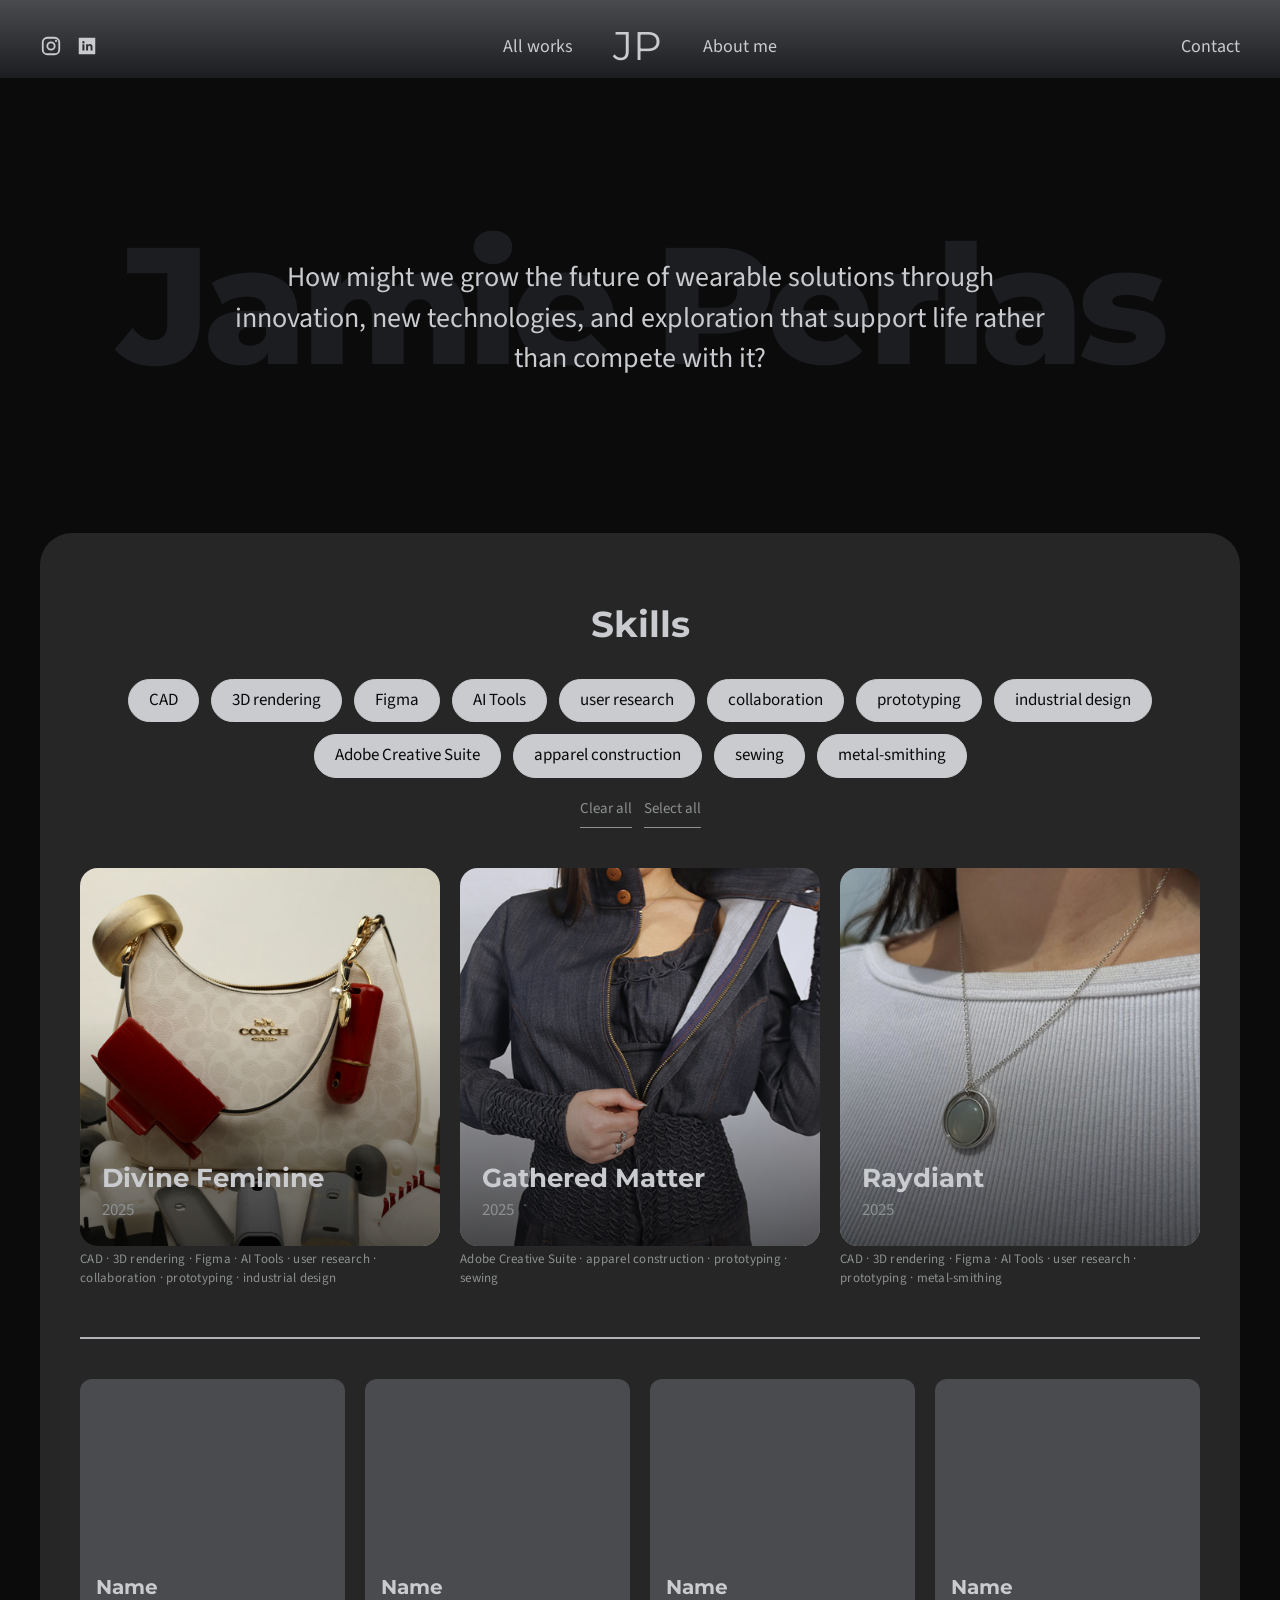
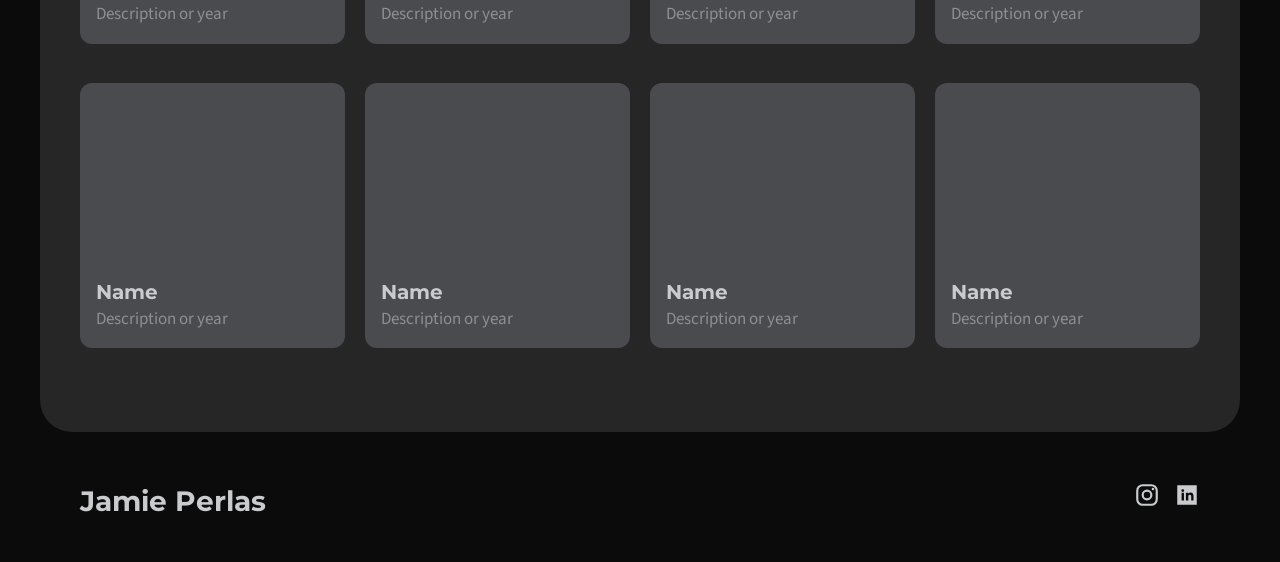
<file: index.html>
<!doctype html>
<html lang="en">
<head>
  <meta charset="utf-8">
  <meta name="viewport" content="width=device-width, initial-scale=1">
  <title>Jamie Perlas</title>
  <link rel="preconnect" href="https://fonts.googleapis.com">
  <link rel="preconnect" href="https://fonts.gstatic.com" crossorigin>
  <link href="https://fonts.googleapis.com/css2?family=Montserrat:wght@400;700;800&family=Source+Sans+3:wght@400;600&display=swap" rel="stylesheet">
  <link rel="stylesheet" href="styles.css">
</head>
<body data-page="home">
  <header class="site-header">
    <div class="header-inner">
      <div class="header-left">
        <a class="social-link" href="https://www.instagram.com/jperlas.design/" aria-label="Instagram"><svg viewBox="0 0 24 24"><rect x="3" y="3" width="18" height="18" rx="5" fill="none" stroke="currentColor" stroke-width="2"/><circle cx="12" cy="12" r="4" fill="none" stroke="currentColor" stroke-width="2"/><circle cx="17.5" cy="6.5" r="1.2"/></svg></a>
        <a class="social-link" href="https://www.linkedin.com/in/jamie-perlas/" aria-label="LinkedIn"><svg viewBox="0 0 24 24"><path d="M3 3h18v18H3zM7 10v7h2.2v-7zm1.1-3.4a1.3 1.3 0 1 0 0 2.6 1.3 1.3 0 0 0 0-2.6zM11 10v7h2.2v-3.6c0-1 .4-1.7 1.4-1.7s1.3.7 1.3 1.7V17H18v-4.1c0-2.2-1.2-3.2-2.8-3.2-1.3 0-1.9.7-2.2 1.2V10z"/></svg></a>
      </div>
      <nav class="header-center" aria-label="Main">
        <a class="nav-link" href="works.html">All works</a>
        <a class="logo" href="index.html">JP</a>
        <a class="nav-link" href="about.html">About me</a>
      </nav>
      <div class="header-right">
        <a class="nav-link" href="contact.html">Contact</a>
      </div>
      <button class="menu-button" type="button" aria-expanded="false" aria-controls="mobile-menu">Menu</button>
    </div>
    <nav class="mobile-menu" id="mobile-menu" aria-label="Mobile">
      <a class="nav-link" href="works.html">All works</a>
      <a class="nav-link" href="about.html">About me</a>
      <a class="nav-link" href="contact.html">Contact</a>
    </nav>
  </header>

  <main>
    <section class="hero" aria-labelledby="hero-statement">
      <div class="hero-name" aria-hidden="true">Jamie Perlas</div>
      <p class="hero-statement" id="hero-statement">How might we grow the future of wearable solutions through innovation, new technologies, and exploration that support life rather than compete with it?</p>
    </section>

    <section class="skills-section" aria-labelledby="skills-title">
      <h2 class="section-title" id="skills-title">Skills</h2>
      <div class="skill-filters" id="skill-filters" role="group" aria-label="Filter projects by skill"></div>
      <div class="filter-controls">
        <button class="control-button" id="clear-skills" type="button">Clear all</button>
        <button class="control-button" id="select-skills" type="button">Select all</button>
      </div>
      <div class="grid grid-featured" id="featured-grid"></div>
      <hr class="divider">
      <div class="grid grid-others" id="other-grid"></div>
    </section>
  </main>

  <footer class="site-footer">
    <div class="footer-name">Jamie Perlas</div>
    <div>
      <div class="footer-social">
        <a class="social-link" href="https://www.instagram.com/jperlas.design/" aria-label="Instagram"><svg viewBox="0 0 24 24"><rect x="3" y="3" width="18" height="18" rx="5" fill="none" stroke="currentColor" stroke-width="2"/><circle cx="12" cy="12" r="4" fill="none" stroke="currentColor" stroke-width="2"/><circle cx="17.5" cy="6.5" r="1.2"/></svg></a>
        <a class="social-link" href="https://www.linkedin.com/in/jamie-perlas/" aria-label="LinkedIn"><svg viewBox="0 0 24 24"><path d="M3 3h18v18H3zM7 10v7h2.2v-7zm1.1-3.4a1.3 1.3 0 1 0 0 2.6 1.3 1.3 0 0 0 0-2.6zM11 10v7h2.2v-3.6c0-1 .4-1.7 1.4-1.7s1.3.7 1.3 1.7V17H18v-4.1c0-2.2-1.2-3.2-2.8-3.2-1.3 0-1.9.7-2.2 1.2V10z"/></svg></a>
      </div>
    </div>
  </footer>

  <script src="data/projects.js"></script>
  <script src="script.js"></script>
</body>
</html>
</file>
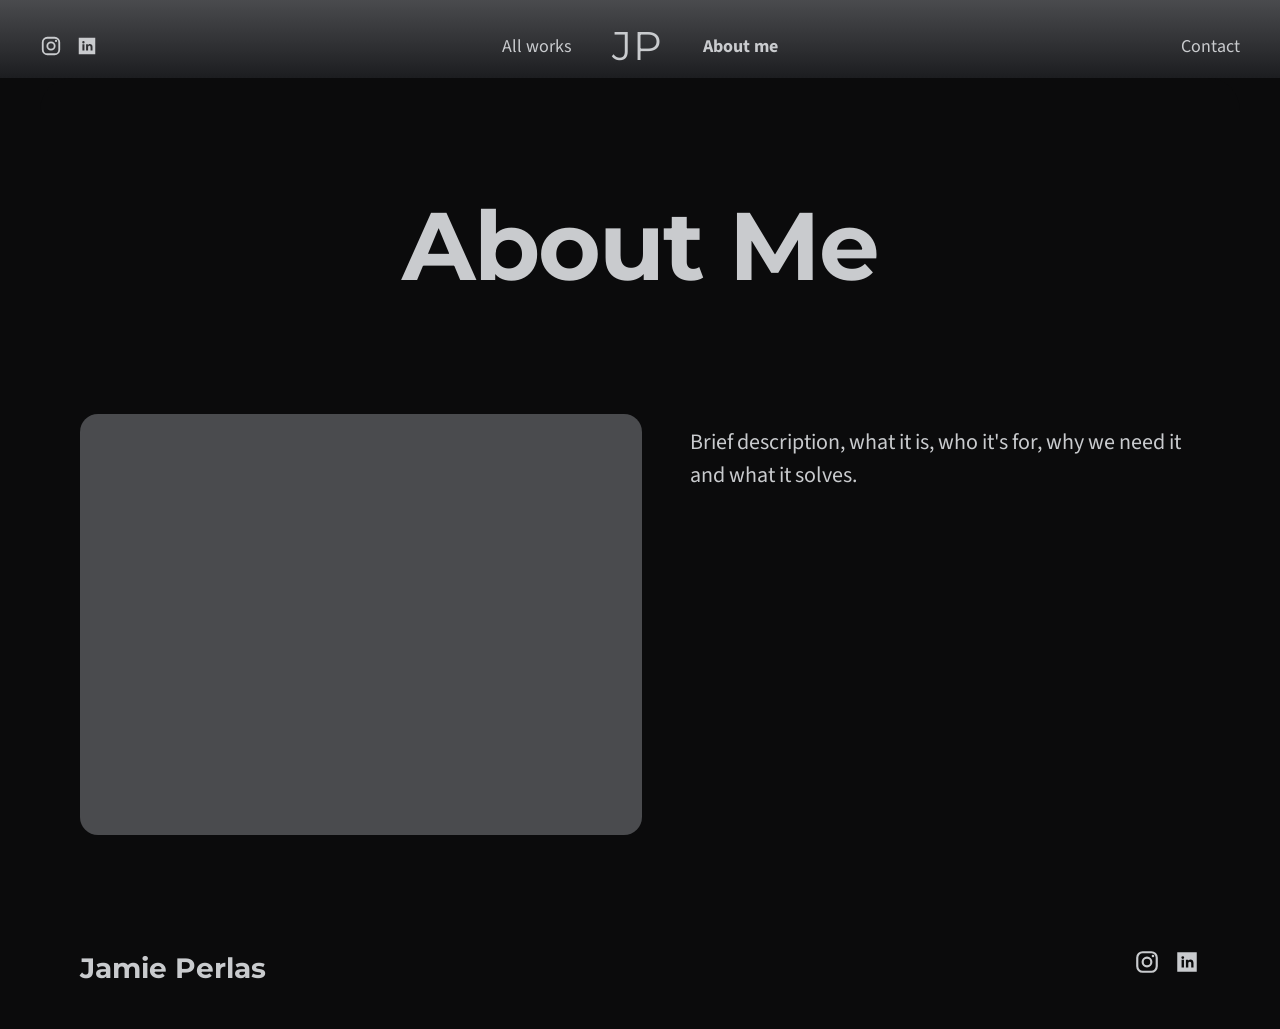
<file: about.html>
<!doctype html>
<html lang="en">
<head>
  <meta charset="utf-8">
  <meta name="viewport" content="width=device-width, initial-scale=1">
  <title>About me | Jamie Perlas</title>
  <link rel="preconnect" href="https://fonts.googleapis.com">
  <link rel="preconnect" href="https://fonts.gstatic.com" crossorigin>
  <link href="https://fonts.googleapis.com/css2?family=Montserrat:wght@400;700;800&family=Source+Sans+3:wght@400;600&display=swap" rel="stylesheet">
  <link rel="stylesheet" href="styles.css">
</head>
<body data-page="about">
  <header class="site-header">
    <div class="header-inner">
      <div class="header-left">
        <a class="social-link" href="https://www.instagram.com/jperlas.design/" aria-label="Instagram"><svg viewBox="0 0 24 24"><rect x="3" y="3" width="18" height="18" rx="5" fill="none" stroke="currentColor" stroke-width="2"/><circle cx="12" cy="12" r="4" fill="none" stroke="currentColor" stroke-width="2"/><circle cx="17.5" cy="6.5" r="1.2"/></svg></a>
        <a class="social-link" href="https://www.linkedin.com/in/jamie-perlas/" aria-label="LinkedIn"><svg viewBox="0 0 24 24"><path d="M3 3h18v18H3zM7 10v7h2.2v-7zm1.1-3.4a1.3 1.3 0 1 0 0 2.6 1.3 1.3 0 0 0 0-2.6zM11 10v7h2.2v-3.6c0-1 .4-1.7 1.4-1.7s1.3.7 1.3 1.7V17H18v-4.1c0-2.2-1.2-3.2-2.8-3.2-1.3 0-1.9.7-2.2 1.2V10z"/></svg></a>
      </div>
      <nav class="header-center" aria-label="Main">
        <a class="nav-link" href="works.html">All works</a>
        <a class="logo" href="index.html">JP</a>
        <a class="nav-link" href="about.html" aria-current="page">About me</a>
      </nav>
      <div class="header-right">
        <a class="nav-link" href="contact.html">Contact</a>
      </div>
      <button class="menu-button" type="button" aria-expanded="false" aria-controls="mobile-menu">Menu</button>
    </div>
    <nav class="mobile-menu" id="mobile-menu" aria-label="Mobile">
      <a class="nav-link" href="works.html">All works</a>
      <a class="nav-link" href="about.html">About me</a>
      <a class="nav-link" href="contact.html">Contact</a>
    </nav>
  </header>

  <main class="panel">
    <h1 class="page-title">About Me</h1>
    <div class="about-layout">
      <div class="about-photo" role="img" aria-label="Photo of Jamie (placeholder)"></div>
      <div class="about-text">
        <p>Brief description, what it is, who it's for, why we need it and what it solves.</p>
      </div>
    </div>
  </main>

  <footer class="site-footer">
    <div class="footer-name">Jamie Perlas</div>
    <div>
      <div class="footer-social">
        <a class="social-link" href="https://www.instagram.com/jperlas.design/" aria-label="Instagram"><svg viewBox="0 0 24 24"><rect x="3" y="3" width="18" height="18" rx="5" fill="none" stroke="currentColor" stroke-width="2"/><circle cx="12" cy="12" r="4" fill="none" stroke="currentColor" stroke-width="2"/><circle cx="17.5" cy="6.5" r="1.2"/></svg></a>
        <a class="social-link" href="https://www.linkedin.com/in/jamie-perlas/" aria-label="LinkedIn"><svg viewBox="0 0 24 24"><path d="M3 3h18v18H3zM7 10v7h2.2v-7zm1.1-3.4a1.3 1.3 0 1 0 0 2.6 1.3 1.3 0 0 0 0-2.6zM11 10v7h2.2v-3.6c0-1 .4-1.7 1.4-1.7s1.3.7 1.3 1.7V17H18v-4.1c0-2.2-1.2-3.2-2.8-3.2-1.3 0-1.9.7-2.2 1.2V10z"/></svg></a>
      </div>
    </div>
  </footer>

  <script src="data/projects.js"></script>
  <script src="script.js"></script>
</body>
</html>
</file>
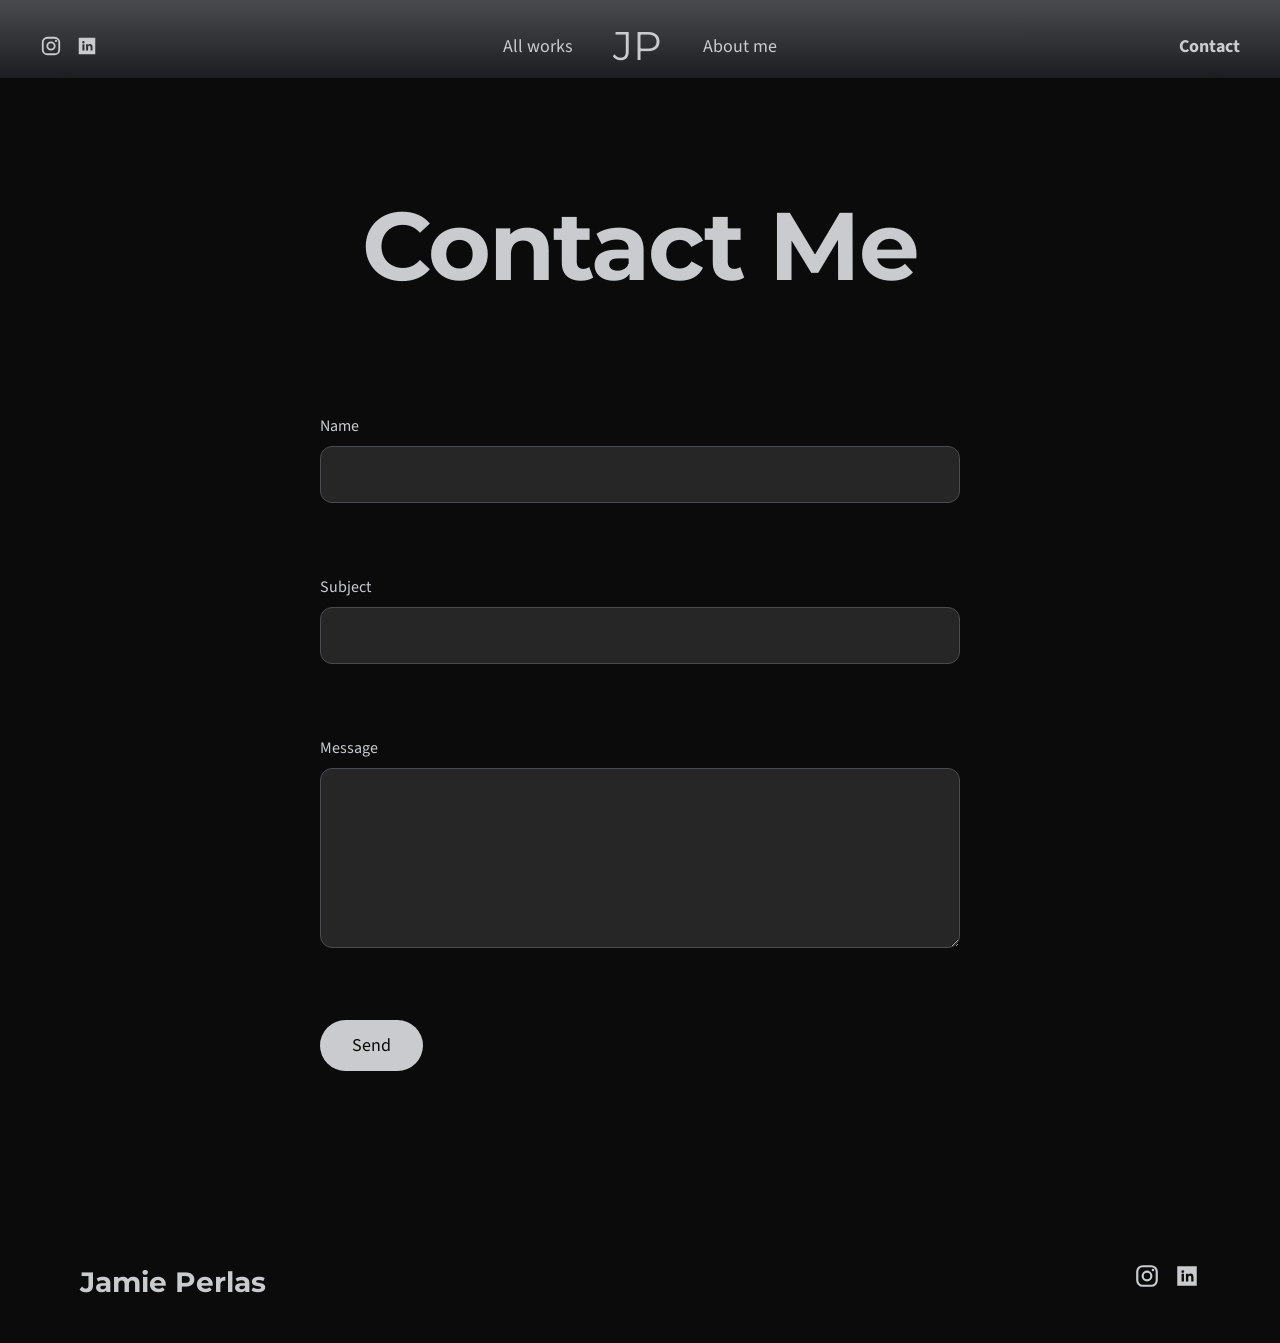
<file: contact.html>
<!doctype html>
<html lang="en">
<head>
  <meta charset="utf-8">
  <meta name="viewport" content="width=device-width, initial-scale=1">
  <title>Contact | Jamie Perlas</title>
  <link rel="preconnect" href="https://fonts.googleapis.com">
  <link rel="preconnect" href="https://fonts.gstatic.com" crossorigin>
  <link href="https://fonts.googleapis.com/css2?family=Montserrat:wght@400;700;800&family=Source+Sans+3:wght@400;600&display=swap" rel="stylesheet">
  <link rel="stylesheet" href="styles.css">
</head>
<body data-page="contact">
  <header class="site-header">
    <div class="header-inner">
      <div class="header-left">
        <a class="social-link" href="https://www.instagram.com/jperlas.design/" aria-label="Instagram"><svg viewBox="0 0 24 24"><rect x="3" y="3" width="18" height="18" rx="5" fill="none" stroke="currentColor" stroke-width="2"/><circle cx="12" cy="12" r="4" fill="none" stroke="currentColor" stroke-width="2"/><circle cx="17.5" cy="6.5" r="1.2"/></svg></a>
        <a class="social-link" href="https://www.linkedin.com/in/jamie-perlas/" aria-label="LinkedIn"><svg viewBox="0 0 24 24"><path d="M3 3h18v18H3zM7 10v7h2.2v-7zm1.1-3.4a1.3 1.3 0 1 0 0 2.6 1.3 1.3 0 0 0 0-2.6zM11 10v7h2.2v-3.6c0-1 .4-1.7 1.4-1.7s1.3.7 1.3 1.7V17H18v-4.1c0-2.2-1.2-3.2-2.8-3.2-1.3 0-1.9.7-2.2 1.2V10z"/></svg></a>
      </div>
      <nav class="header-center" aria-label="Main">
        <a class="nav-link" href="works.html">All works</a>
        <a class="logo" href="index.html">JP</a>
        <a class="nav-link" href="about.html">About me</a>
      </nav>
      <div class="header-right">
        <a class="nav-link" href="contact.html" aria-current="page">Contact</a>
      </div>
      <button class="menu-button" type="button" aria-expanded="false" aria-controls="mobile-menu">Menu</button>
    </div>
    <nav class="mobile-menu" id="mobile-menu" aria-label="Mobile">
      <a class="nav-link" href="works.html">All works</a>
      <a class="nav-link" href="about.html">About me</a>
      <a class="nav-link" href="contact.html">Contact</a>
    </nav>
  </header>

  <main class="panel">
    <h1 class="page-title">Contact Me</h1>
    <form class="contact-form" id="contact-form" novalidate>
      <div class="field">
        <label for="name">Name</label>
        <input id="name" name="name" type="text" autocomplete="name" required>
        <p class="error" data-error-for="name"></p>
      </div>
      <div class="field">
        <label for="subject">Subject</label>
        <input id="subject" name="subject" type="text" required>
        <p class="error" data-error-for="subject"></p>
      </div>
      <div class="field">
        <label for="message">Message</label>
        <textarea id="message" name="message" required></textarea>
        <p class="error" data-error-for="message"></p>
      </div>
      <button class="submit-button" type="submit">Send</button>
      <p class="form-status" id="form-status" role="status" aria-live="polite"></p>
    </form>
  </main>

  <footer class="site-footer">
    <div class="footer-name">Jamie Perlas</div>
    <div>
      <div class="footer-social">
        <a class="social-link" href="https://www.instagram.com/jperlas.design/" aria-label="Instagram"><svg viewBox="0 0 24 24"><rect x="3" y="3" width="18" height="18" rx="5" fill="none" stroke="currentColor" stroke-width="2"/><circle cx="12" cy="12" r="4" fill="none" stroke="currentColor" stroke-width="2"/><circle cx="17.5" cy="6.5" r="1.2"/></svg></a>
        <a class="social-link" href="https://www.linkedin.com/in/jamie-perlas/" aria-label="LinkedIn"><svg viewBox="0 0 24 24"><path d="M3 3h18v18H3zM7 10v7h2.2v-7zm1.1-3.4a1.3 1.3 0 1 0 0 2.6 1.3 1.3 0 0 0 0-2.6zM11 10v7h2.2v-3.6c0-1 .4-1.7 1.4-1.7s1.3.7 1.3 1.7V17H18v-4.1c0-2.2-1.2-3.2-2.8-3.2-1.3 0-1.9.7-2.2 1.2V10z"/></svg></a>
      </div>
    </div>
  </footer>

  <script src="data/projects.js"></script>
  <script src="script.js"></script>
</body>
</html>
</file>
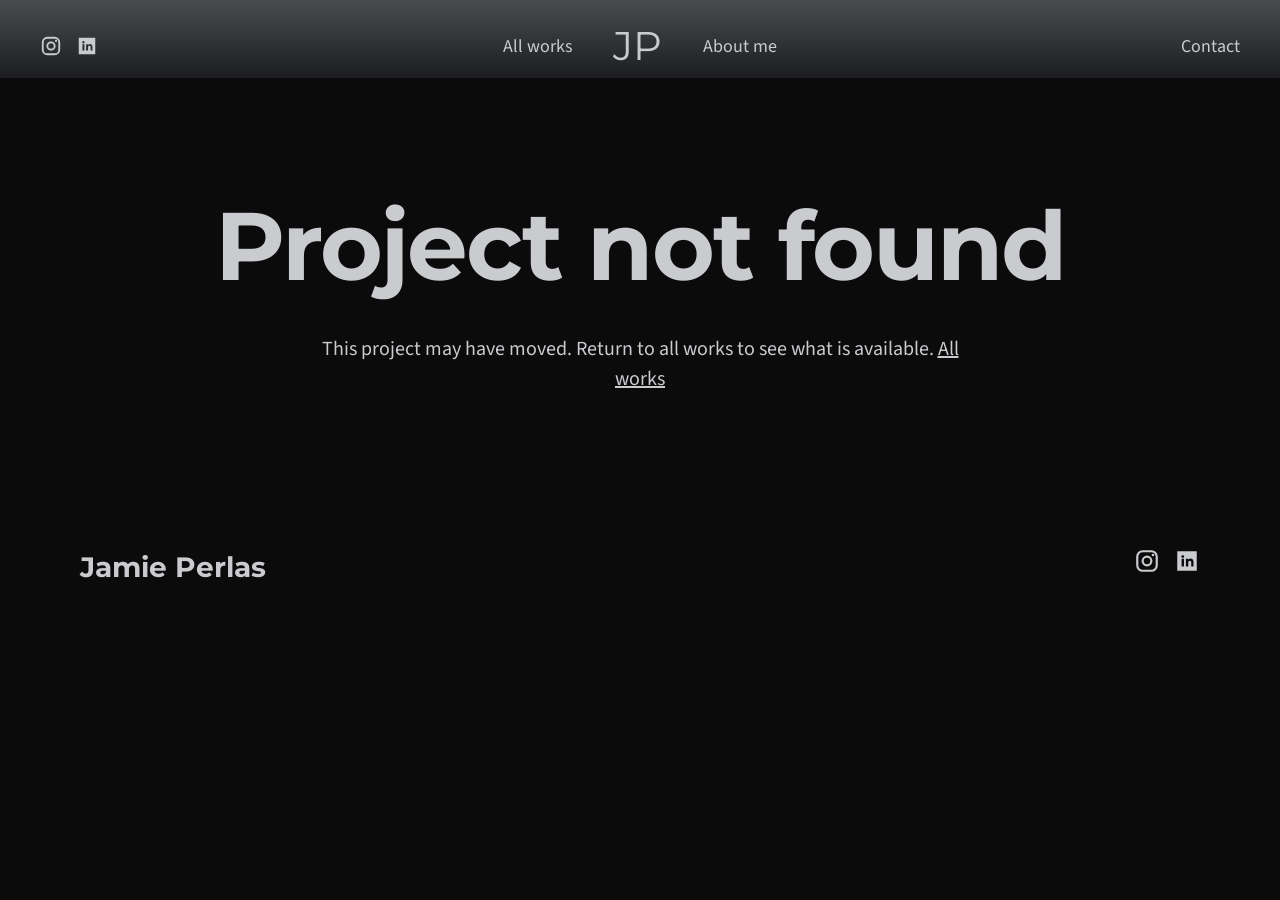
<file: project.html>
<!doctype html>
<html lang="en">
<head>
  <meta charset="utf-8">
  <meta name="viewport" content="width=device-width, initial-scale=1">
  <title>Project | Jamie Perlas</title>
  <link rel="preconnect" href="https://fonts.googleapis.com">
  <link rel="preconnect" href="https://fonts.gstatic.com" crossorigin>
  <link href="https://fonts.googleapis.com/css2?family=Montserrat:wght@400;700;800&family=Source+Sans+3:wght@400;600&display=swap" rel="stylesheet">
  <link rel="stylesheet" href="styles.css">
</head>
<body data-page="project">
  <header class="site-header">
    <div class="header-inner">
      <div class="header-left">
        <a class="social-link" href="https://www.instagram.com/jperlas.design/" aria-label="Instagram"><svg viewBox="0 0 24 24"><rect x="3" y="3" width="18" height="18" rx="5" fill="none" stroke="currentColor" stroke-width="2"/><circle cx="12" cy="12" r="4" fill="none" stroke="currentColor" stroke-width="2"/><circle cx="17.5" cy="6.5" r="1.2"/></svg></a>
        <a class="social-link" href="https://www.linkedin.com/in/jamie-perlas/" aria-label="LinkedIn"><svg viewBox="0 0 24 24"><path d="M3 3h18v18H3zM7 10v7h2.2v-7zm1.1-3.4a1.3 1.3 0 1 0 0 2.6 1.3 1.3 0 0 0 0-2.6zM11 10v7h2.2v-3.6c0-1 .4-1.7 1.4-1.7s1.3.7 1.3 1.7V17H18v-4.1c0-2.2-1.2-3.2-2.8-3.2-1.3 0-1.9.7-2.2 1.2V10z"/></svg></a>
      </div>
      <nav class="header-center" aria-label="Main">
        <a class="nav-link" href="works.html">All works</a>
        <a class="logo" href="index.html">JP</a>
        <a class="nav-link" href="about.html">About me</a>
      </nav>
      <div class="header-right">
        <a class="nav-link" href="contact.html">Contact</a>
      </div>
      <button class="menu-button" type="button" aria-expanded="false" aria-controls="mobile-menu">Menu</button>
    </div>
    <nav class="mobile-menu" id="mobile-menu" aria-label="Mobile">
      <a class="nav-link" href="works.html">All works</a>
      <a class="nav-link" href="about.html">About me</a>
      <a class="nav-link" href="contact.html">Contact</a>
    </nav>
  </header>

  <main class="panel" id="project-main">
    <section class="project-hero">
      <h1 id="project-title">Name</h1>
      <p id="project-summary">Description or year</p>
      <p class="project-tags" id="project-tags"></p>
    </section>

    <div class="cover" id="project-cover"></div>

    <div id="project-body"></div>

    <section class="gallery" id="project-gallery" aria-label="Project images"></section>
  </main>

  <footer class="site-footer">
    <div class="footer-name">Jamie Perlas</div>
    <div>
      <div class="footer-social">
        <a class="social-link" href="https://www.instagram.com/jperlas.design/" aria-label="Instagram"><svg viewBox="0 0 24 24"><rect x="3" y="3" width="18" height="18" rx="5" fill="none" stroke="currentColor" stroke-width="2"/><circle cx="12" cy="12" r="4" fill="none" stroke="currentColor" stroke-width="2"/><circle cx="17.5" cy="6.5" r="1.2"/></svg></a>
        <a class="social-link" href="https://www.linkedin.com/in/jamie-perlas/" aria-label="LinkedIn"><svg viewBox="0 0 24 24"><path d="M3 3h18v18H3zM7 10v7h2.2v-7zm1.1-3.4a1.3 1.3 0 1 0 0 2.6 1.3 1.3 0 0 0 0-2.6zM11 10v7h2.2v-3.6c0-1 .4-1.7 1.4-1.7s1.3.7 1.3 1.7V17H18v-4.1c0-2.2-1.2-3.2-2.8-3.2-1.3 0-1.9.7-2.2 1.2V10z"/></svg></a>
      </div>
    </div>
  </footer>

  <script src="data/projects.js"></script>
  <script src="script.js"></script>
</body>
</html>
</file>
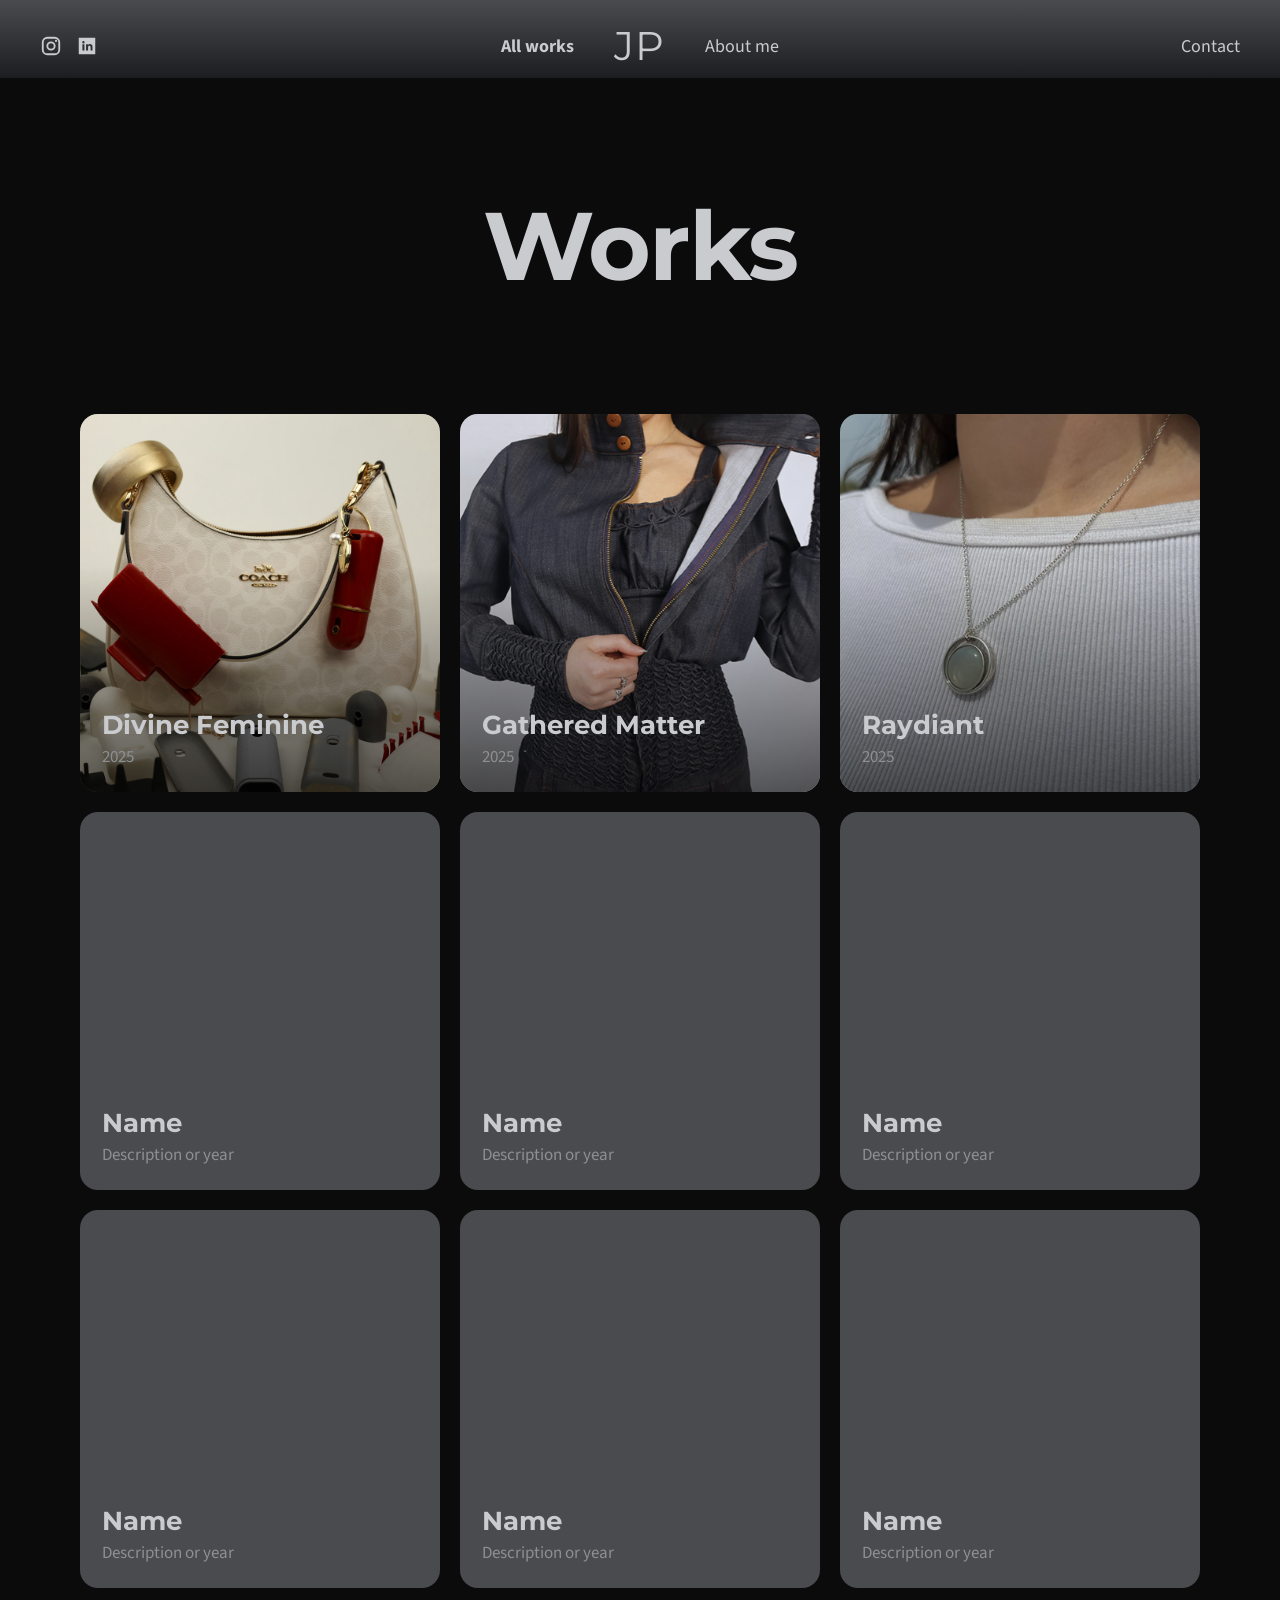
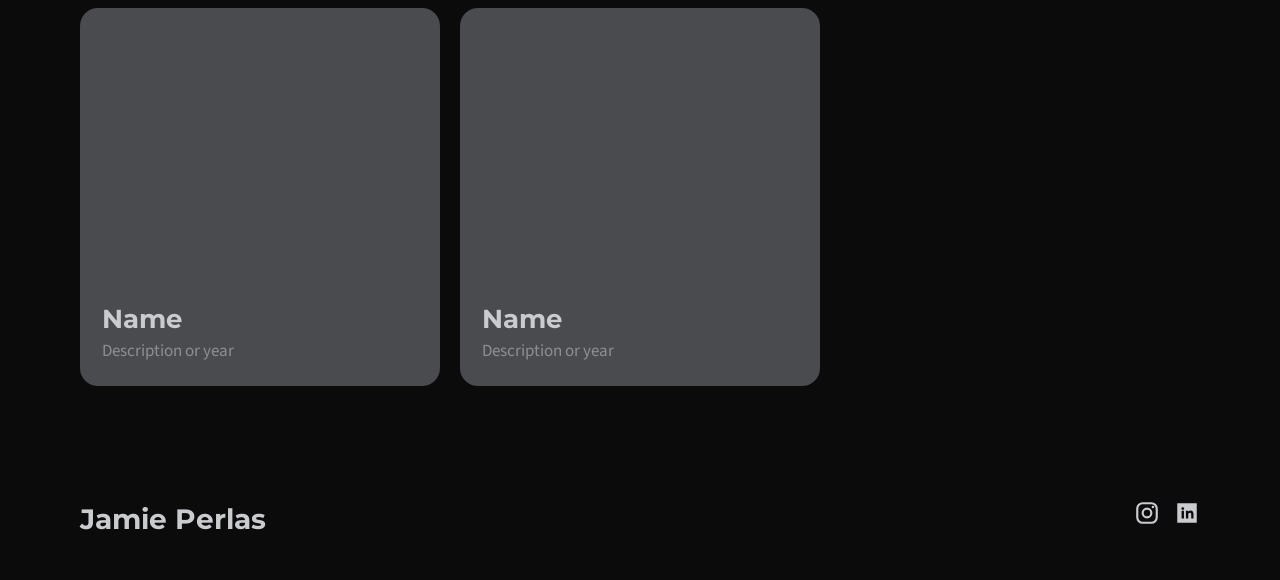
<file: works.html>
<!doctype html>
<html lang="en">
<head>
  <meta charset="utf-8">
  <meta name="viewport" content="width=device-width, initial-scale=1">
  <title>All works | Jamie Perlas</title>
  <link rel="preconnect" href="https://fonts.googleapis.com">
  <link rel="preconnect" href="https://fonts.gstatic.com" crossorigin>
  <link href="https://fonts.googleapis.com/css2?family=Montserrat:wght@400;700;800&family=Source+Sans+3:wght@400;600&display=swap" rel="stylesheet">
  <link rel="stylesheet" href="styles.css">
</head>
<body data-page="works">
  <header class="site-header">
    <div class="header-inner">
      <div class="header-left">
        <a class="social-link" href="https://www.instagram.com/jperlas.design/" aria-label="Instagram"><svg viewBox="0 0 24 24"><rect x="3" y="3" width="18" height="18" rx="5" fill="none" stroke="currentColor" stroke-width="2"/><circle cx="12" cy="12" r="4" fill="none" stroke="currentColor" stroke-width="2"/><circle cx="17.5" cy="6.5" r="1.2"/></svg></a>
        <a class="social-link" href="https://www.linkedin.com/in/jamie-perlas/" aria-label="LinkedIn"><svg viewBox="0 0 24 24"><path d="M3 3h18v18H3zM7 10v7h2.2v-7zm1.1-3.4a1.3 1.3 0 1 0 0 2.6 1.3 1.3 0 0 0 0-2.6zM11 10v7h2.2v-3.6c0-1 .4-1.7 1.4-1.7s1.3.7 1.3 1.7V17H18v-4.1c0-2.2-1.2-3.2-2.8-3.2-1.3 0-1.9.7-2.2 1.2V10z"/></svg></a>
      </div>
      <nav class="header-center" aria-label="Main">
        <a class="nav-link" href="works.html" aria-current="page">All works</a>
        <a class="logo" href="index.html">JP</a>
        <a class="nav-link" href="about.html">About me</a>
      </nav>
      <div class="header-right">
        <a class="nav-link" href="contact.html">Contact</a>
      </div>
      <button class="menu-button" type="button" aria-expanded="false" aria-controls="mobile-menu">Menu</button>
    </div>
    <nav class="mobile-menu" id="mobile-menu" aria-label="Mobile">
      <a class="nav-link" href="works.html">All works</a>
      <a class="nav-link" href="about.html">About me</a>
      <a class="nav-link" href="contact.html">Contact</a>
    </nav>
  </header>

  <main class="panel">
    <h1 class="page-title">Works</h1>
    <div class="grid grid-works" id="works-grid"></div>
  </main>

  <footer class="site-footer">
    <div class="footer-name">Jamie Perlas</div>
    <div>
      <div class="footer-social">
        <a class="social-link" href="https://www.instagram.com/jperlas.design/" aria-label="Instagram"><svg viewBox="0 0 24 24"><rect x="3" y="3" width="18" height="18" rx="5" fill="none" stroke="currentColor" stroke-width="2"/><circle cx="12" cy="12" r="4" fill="none" stroke="currentColor" stroke-width="2"/><circle cx="17.5" cy="6.5" r="1.2"/></svg></a>
        <a class="social-link" href="https://www.linkedin.com/in/jamie-perlas/" aria-label="LinkedIn"><svg viewBox="0 0 24 24"><path d="M3 3h18v18H3zM7 10v7h2.2v-7zm1.1-3.4a1.3 1.3 0 1 0 0 2.6 1.3 1.3 0 0 0 0-2.6zM11 10v7h2.2v-3.6c0-1 .4-1.7 1.4-1.7s1.3.7 1.3 1.7V17H18v-4.1c0-2.2-1.2-3.2-2.8-3.2-1.3 0-1.9.7-2.2 1.2V10z"/></svg></a>
      </div>
    </div>
  </footer>

  <script src="data/projects.js"></script>
  <script src="script.js"></script>
</body>
</html>
</file>
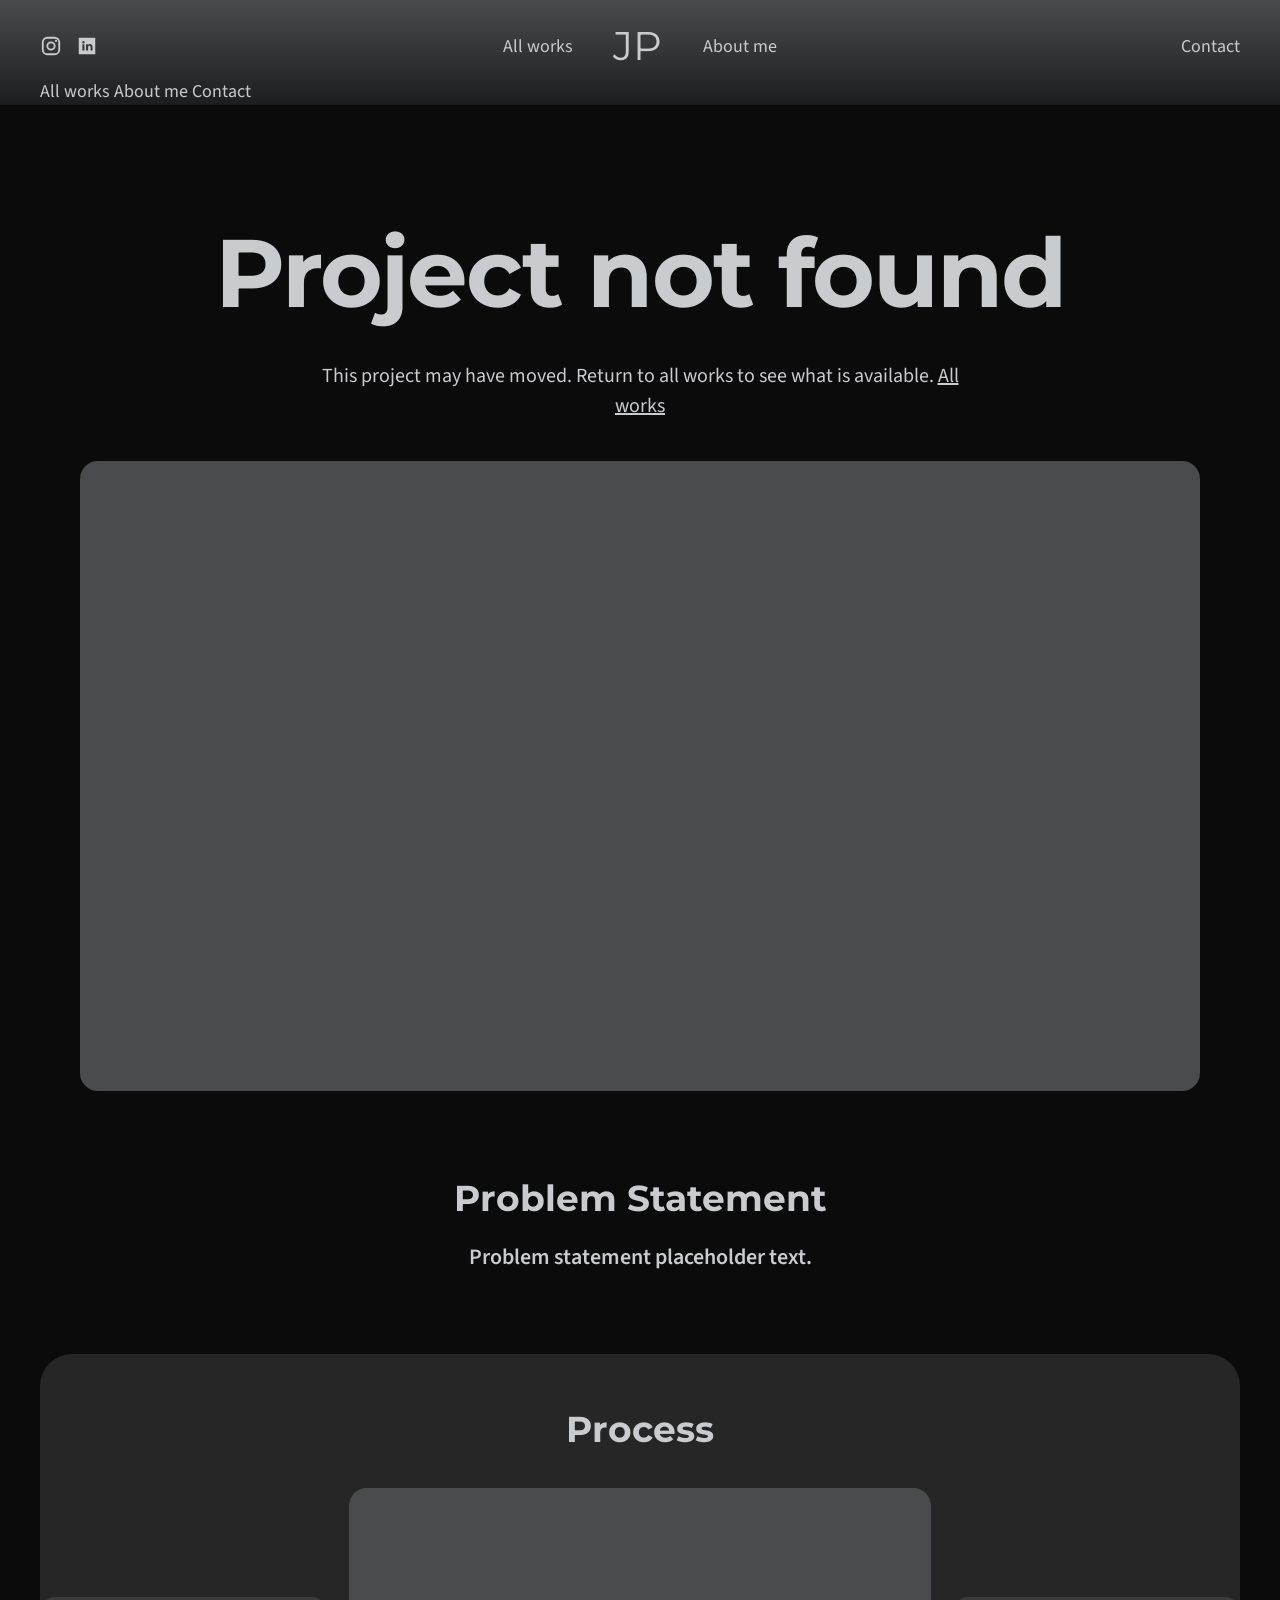
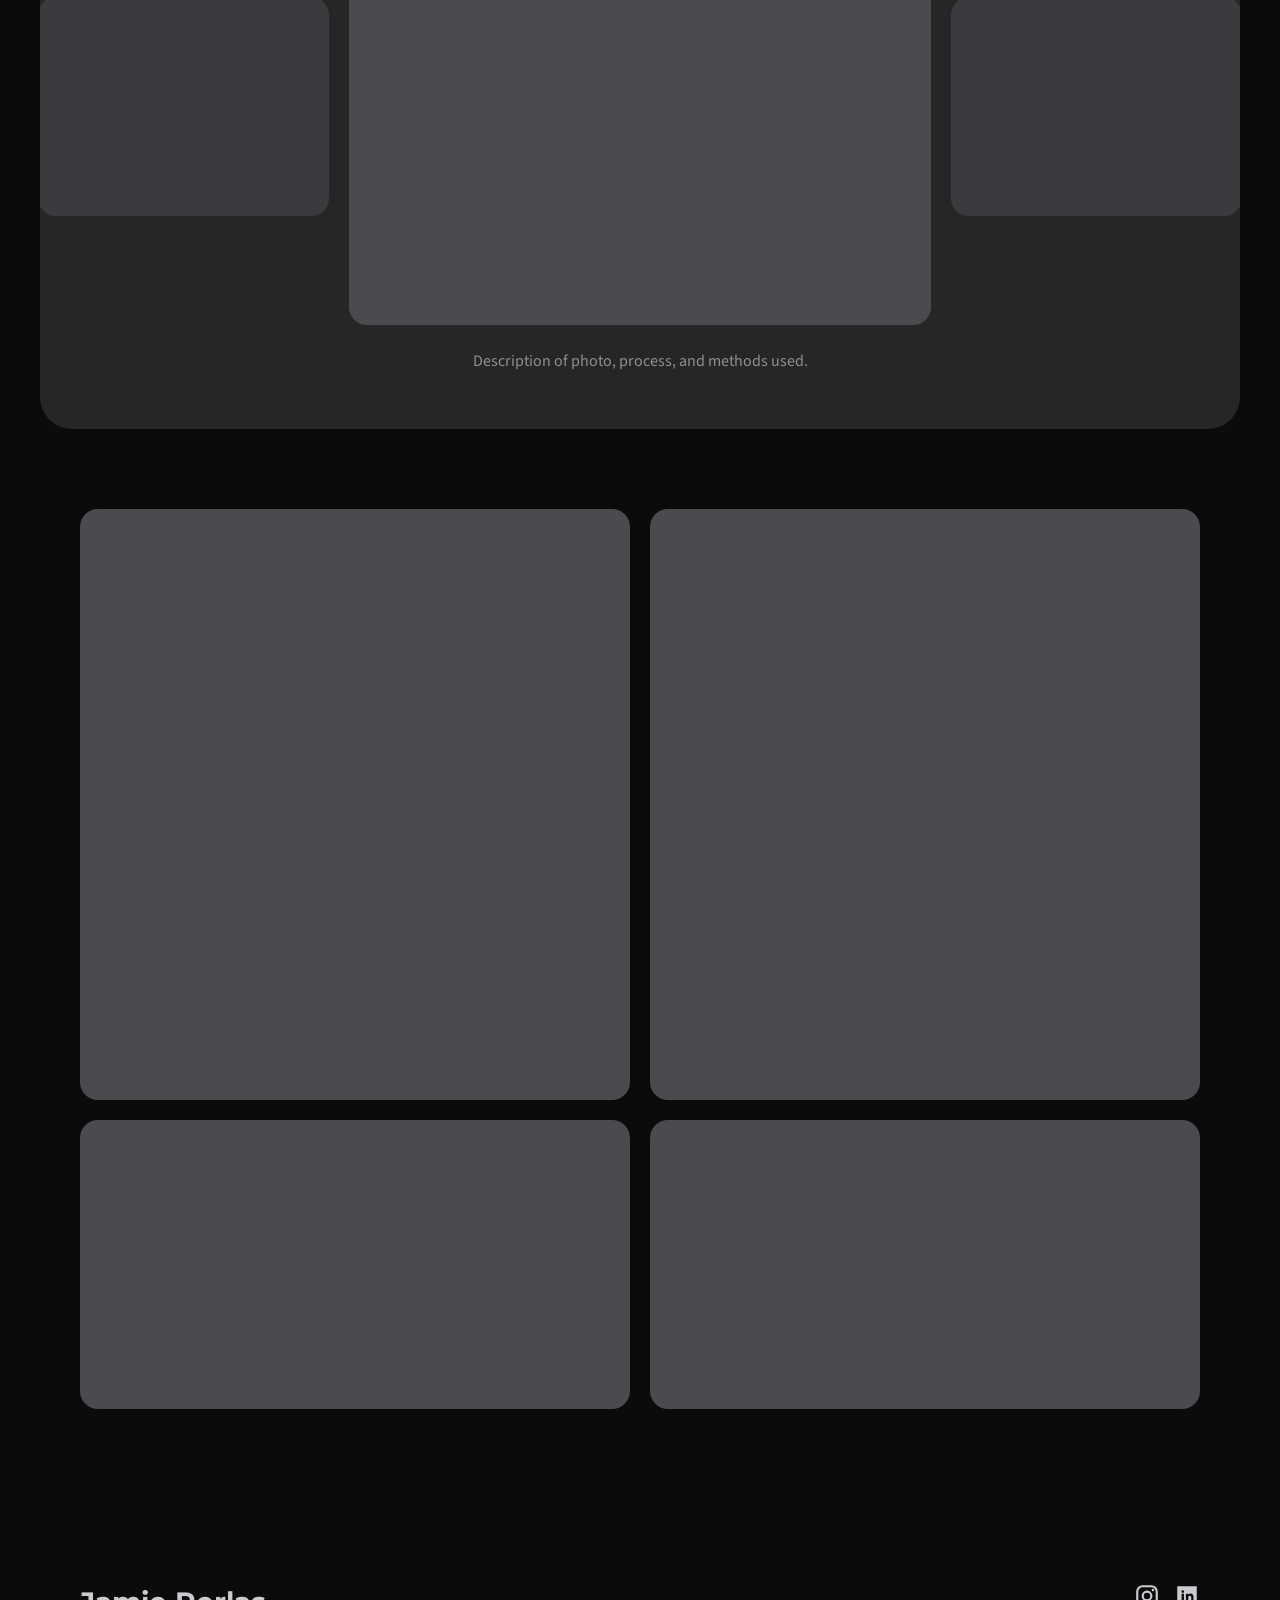
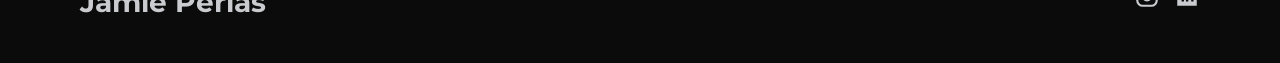
<file: site/project.html>
<!doctype html>
<html lang="en">
<head>
  <meta charset="utf-8">
  <meta name="viewport" content="width=device-width, initial-scale=1">
  <title>Project | Jamie Perlas</title>
  <link rel="preconnect" href="https://fonts.googleapis.com">
  <link rel="preconnect" href="https://fonts.gstatic.com" crossorigin>
  <link href="https://fonts.googleapis.com/css2?family=Montserrat:wght@400;700;800&family=Source+Sans+3:wght@400;600&display=swap" rel="stylesheet">
  <link rel="stylesheet" href="styles.css">
</head>
<body data-page="project">
  <header class="site-header">
    <div class="header-inner">
      <div class="header-left">
        <a class="social-link" href="https://www.instagram.com/jperlas.design/" aria-label="Instagram"><svg viewBox="0 0 24 24"><rect x="3" y="3" width="18" height="18" rx="5" fill="none" stroke="currentColor" stroke-width="2"/><circle cx="12" cy="12" r="4" fill="none" stroke="currentColor" stroke-width="2"/><circle cx="17.5" cy="6.5" r="1.2"/></svg></a>
        <a class="social-link" href="https://www.linkedin.com/in/jamie-perlas/" aria-label="LinkedIn"><svg viewBox="0 0 24 24"><path d="M3 3h18v18H3zM7 10v7h2.2v-7zm1.1-3.4a1.3 1.3 0 1 0 0 2.6 1.3 1.3 0 0 0 0-2.6zM11 10v7h2.2v-3.6c0-1 .4-1.7 1.4-1.7s1.3.7 1.3 1.7V17H18v-4.1c0-2.2-1.2-3.2-2.8-3.2-1.3 0-1.9.7-2.2 1.2V10z"/></svg></a>
      </div>
      <nav class="header-center" aria-label="Main">
        <a class="nav-link" href="works.html">All works</a>
        <a class="logo" href="index.html">JP</a>
        <a class="nav-link" href="about.html">About me</a>
      </nav>
      <div class="header-right">
        <a class="nav-link" href="contact.html">Contact</a>
      </div>
      <button class="menu-button" type="button" aria-expanded="false" aria-controls="mobile-menu">Menu</button>
    </div>
    <nav class="mobile-menu" id="mobile-menu" aria-label="Mobile">
      <a class="nav-link" href="works.html">All works</a>
      <a class="nav-link" href="about.html">About me</a>
      <a class="nav-link" href="contact.html">Contact</a>
    </nav>
  </header>

  <main class="panel" id="project-main">
    <section class="project-hero">
      <h1 id="project-title">Name</h1>
      <p id="project-summary">Brief description, what it is, who it's for, why we need it and what it solves.</p>
      <p class="project-tags" id="project-tags"></p>
    </section>

    <div class="cover" role="img" aria-label="Project cover (placeholder)"></div>

    <section class="problem">
      <h2>Problem Statement</h2>
      <p>Problem statement placeholder text.</p>
    </section>

    <section class="process" aria-labelledby="process-title">
      <h2 id="process-title">Process</h2>
      <div class="process-track">
        <div class="process-slide"></div>
        <div class="process-slide is-current"></div>
        <div class="process-slide"></div>
      </div>
      <p class="process-caption">Description of photo, process, and methods used.</p>
    </section>

    <section class="gallery" aria-label="Project images">
      <div class="tile" role="img" aria-label="Gallery image (placeholder)"></div>
      <div class="tile" role="img" aria-label="Gallery image (placeholder)"></div>
      <div class="tile" role="img" aria-label="Gallery image (placeholder)"></div>
      <div class="tile" role="img" aria-label="Gallery image (placeholder)"></div>
    </section>
  </main>

  <footer class="site-footer">
    <div class="footer-name">Jamie Perlas</div>
    <div>
      <div class="footer-social">
        <a class="social-link" href="https://www.instagram.com/jperlas.design/" aria-label="Instagram"><svg viewBox="0 0 24 24"><rect x="3" y="3" width="18" height="18" rx="5" fill="none" stroke="currentColor" stroke-width="2"/><circle cx="12" cy="12" r="4" fill="none" stroke="currentColor" stroke-width="2"/><circle cx="17.5" cy="6.5" r="1.2"/></svg></a>
        <a class="social-link" href="https://www.linkedin.com/in/jamie-perlas/" aria-label="LinkedIn"><svg viewBox="0 0 24 24"><path d="M3 3h18v18H3zM7 10v7h2.2v-7zm1.1-3.4a1.3 1.3 0 1 0 0 2.6 1.3 1.3 0 0 0 0-2.6zM11 10v7h2.2v-3.6c0-1 .4-1.7 1.4-1.7s1.3.7 1.3 1.7V17H18v-4.1c0-2.2-1.2-3.2-2.8-3.2-1.3 0-1.9.7-2.2 1.2V10z"/></svg></a>
      </div>
    </div>
  </footer>

  <script src="data/projects.js"></script>
  <script src="script.js"></script>
</body>
</html>
</file>
<file: styles.css>
/* Design tokens. Change colors and type here to restyle the whole site. */
:root {
  --bg: #0b0b0c;
  --surface: #262626;
  --placeholder: #4a4b4e;
  --line: #3a3c40;
  --text: #c9cbce;
  --text-muted: #8d9091;
  --chip-border: #4a4b4e;

  --font-display: "Montserrat", "Helvetica Neue", Arial, sans-serif;
  --font-body: "Source Sans 3", "Segoe UI", Arial, sans-serif;

  --radius-lg: 32px;
  --radius-md: 18px;
  --radius-sm: 12px;
  --gutter: clamp(16px, 4vw, 40px);
  --max: 1200px;
}

* { box-sizing: border-box; }

html, body {
  margin: 0;
  padding: 0;
  background: var(--bg);
  color: var(--text);
  font-family: var(--font-body);
  font-size: 18px;
  line-height: 1.5;
  -webkit-font-smoothing: antialiased;
}

img { max-width: 100%; display: block; }
a { color: inherit; }
h1, h2, h3 { font-family: var(--font-display); font-weight: 700; margin: 0; }

.visually-hidden {
  position: absolute; width: 1px; height: 1px; overflow: hidden;
  clip: rect(0 0 0 0); white-space: nowrap;
}

/* Header */
.site-header {
  position: sticky; top: 0; z-index: 10;
  background: linear-gradient(#4a4b4e, #1c1d20);
  padding: 14px var(--gutter) 0;
}
.header-inner {
  max-width: var(--max); margin: 0 auto;
  display: grid; grid-template-columns: 1fr auto 1fr; align-items: center;
  height: 64px;
}
.header-left { justify-self: start; display: flex; gap: 14px; align-items: center; }
.header-right { justify-self: end; }
.header-center { display: flex; gap: 40px; align-items: center; }
.logo {
  font-family: var(--font-display); font-size: 40px; font-weight: 400;
  text-decoration: none; color: var(--text); letter-spacing: 0.02em;
}
.nav-link { text-decoration: none; color: var(--text); font-size: 18px; }
.nav-link[aria-current="page"] { font-weight: 700; }
.social-link { color: var(--text); display: inline-flex; }
.social-link svg { width: 22px; height: 22px; fill: currentColor; }
.menu-button {
  display: none; background: none; border: 1px solid var(--chip-border);
  color: var(--text); border-radius: 999px; padding: 6px 16px; font: inherit; cursor: pointer;
}

/* Mobile menu: hidden by default. It only appears below 800px (see media query). */
.mobile-menu { display: none; }

/* Main surface: the rounded panel below the header */
.panel {
  background: var(--bg);
  border-radius: var(--radius-lg) var(--radius-lg) 0 0;
  padding: clamp(48px, 8vw, 96px) var(--gutter) 64px;
  max-width: var(--max); margin: 0 auto;
}
.page-title {
  font-size: clamp(48px, 9vw, 96px); text-align: center; color: var(--text);
  letter-spacing: -0.02em; margin-bottom: clamp(48px, 8vw, 96px);
}

/* Home hero */
.hero { position: relative; text-align: center; padding: clamp(80px, 14vw, 180px) 0 clamp(80px, 12vw, 160px); }
.hero-name {
  position: absolute; inset: 0; display: flex; align-items: center; justify-content: center;
  font-family: var(--font-display); font-weight: 800; color: #1c1d20;
  font-size: clamp(56px, 13vw, 170px); letter-spacing: -0.04em; white-space: nowrap;
  pointer-events: none; user-select: none; z-index: 0;
}
.hero-statement {
  position: relative; z-index: 1; font-size: clamp(20px, 2.6vw, 28px);
  max-width: 820px; margin: 0 auto; color: var(--text); line-height: 1.45;
}

/* Skills section */
.skills-section {
  background: var(--surface);
  border-radius: var(--radius-lg);
  padding: clamp(40px, 6vw, 64px) var(--gutter);
  max-width: var(--max); margin: 0 auto;
}
.section-title { font-size: clamp(28px, 3.4vw, 36px); text-align: center; color: var(--text); margin-bottom: 28px; }

.skill-filters { display: flex; flex-wrap: wrap; justify-content: center; gap: 12px; margin-bottom: 14px; }
.skill-chip {
  font: inherit; font-size: 17px; color: var(--text); background: transparent;
  border: 1px solid var(--chip-border); border-radius: 999px; padding: 8px 20px; cursor: pointer;
  transition: background 0.15s, color 0.15s, border-color 0.15s;
}
.skill-chip[aria-pressed="true"] { background: var(--text); color: var(--bg); border-color: var(--text); }
.skill-chip:focus-visible, .control-button:focus-visible, .menu-button:focus-visible, .nav-link:focus-visible {
  outline: 2px solid var(--text); outline-offset: 3px;
}

.filter-controls { display: flex; justify-content: center; gap: 12px; margin-bottom: 40px; min-height: 36px; }
.control-button {
  font: inherit; font-size: 15px; color: var(--text-muted); background: none;
  border: none; border-bottom: 1px solid var(--text-muted); padding: 2px 0; cursor: pointer;
}

/* Project grid and cards */
.grid { display: grid; gap: 20px; }
.grid-featured { grid-template-columns: repeat(3, 1fr); }
.grid-others { grid-template-columns: repeat(4, 1fr); margin-top: 40px; }
.grid-works { grid-template-columns: repeat(3, 1fr); }
.divider { height: 2px; background: var(--text); opacity: 0.85; margin: 48px 0 0; border: 0; }
.skills-section .divider { background: var(--text); }

.project-card { text-decoration: none; display: block; color: var(--text); }
.card-media {
  aspect-ratio: 1 / 1.05; border-radius: var(--radius-md); background: var(--placeholder);
  display: flex; flex-direction: column; justify-content: flex-end; padding: 22px;
}
.grid-others .card-media { aspect-ratio: 1 / 1; border-radius: var(--radius-sm); padding: 16px; }
.card-title { font-family: var(--font-display); font-weight: 700; font-size: 26px; color: var(--text); margin-top: 14px; }
.grid-others .card-title { font-size: 20px; margin-top: 10px; }
.card-summary { font-size: 17px; color: var(--text-muted); }
.card-tags {
  font-family: var(--font-body); font-size: 13px; letter-spacing: 0.02em; color: var(--text-muted);
  margin-top: 4px; min-height: 1.2em;
}
.card-tags span + span::before { content: " · "; }
.project-card:hover .card-media, .project-card:focus-visible .card-media { filter: brightness(1.12); }
.project-card:focus-visible { outline: 2px solid var(--text); outline-offset: 4px; border-radius: var(--radius-md); }
.empty-state { color: var(--text-muted); text-align: center; grid-column: 1 / -1; padding: 40px 0; }

/* Project page */
.project-hero { text-align: center; margin-bottom: 40px; }
.project-hero h1 { font-size: clamp(48px, 9vw, 96px); letter-spacing: -0.02em; color: var(--text); }
.project-hero p { font-size: 20px; color: var(--text); max-width: 680px; margin: 16px auto 0; }
.project-tags { margin-top: 18px; font-size: 14px; color: var(--text-muted); letter-spacing: 0.02em; }
.project-tags span + span::before { content: " · "; }
.cover { aspect-ratio: 16 / 9; border-radius: var(--radius-md); background: var(--placeholder); margin: 0 auto 80px; }
.problem { text-align: center; max-width: 780px; margin: 0 auto 80px; }
.problem h2 { font-size: 36px; color: var(--text); margin-bottom: 16px; }
.problem p { font-size: 22px; font-weight: 600; color: var(--text); margin: 0; }
.process { background: var(--surface); border-radius: var(--radius-lg); padding: 48px 0 40px; margin: 0 calc(var(--gutter) * -1) 80px; overflow: hidden; }
.process h2 { text-align: center; font-size: 36px; color: var(--text); margin-bottom: 32px; }
.process-track { display: flex; gap: 20px; align-items: center; justify-content: center; padding: 0 var(--gutter); }
.process-slide { flex: 0 0 auto; width: 26%; aspect-ratio: 4 / 3; border-radius: var(--radius-md); background: #3a3b3f; }
.process-slide.is-current { width: 52%; background: var(--placeholder); }
.process-caption { text-align: center; font-size: 16px; color: var(--text-muted); margin-top: 24px; }
.gallery { display: grid; grid-template-columns: 1.4fr 1fr; grid-template-rows: auto auto; gap: 20px; margin-bottom: 60px; }
.gallery .tile { border-radius: var(--radius-md); background: var(--placeholder); }
.gallery .tile:nth-child(1) { grid-row: 1 / 3; aspect-ratio: 4 / 4.3; }
.gallery .tile:nth-child(2) { aspect-ratio: 4 / 2.1; }
.gallery .tile:nth-child(3) { grid-row: 1 / 3; aspect-ratio: 4 / 4.3; }
.gallery .tile:nth-child(4) { aspect-ratio: 4 / 2.1; }
.gallery { grid-template-columns: 1fr 1fr; }
.gallery .tile { grid-row: auto; aspect-ratio: 4 / 3; }

/* About page */
.about-layout { display: grid; grid-template-columns: 1.1fr 1fr; gap: 48px; align-items: start; }
.about-photo { aspect-ratio: 4 / 3; border-radius: var(--radius-md); background: var(--placeholder); }
.about-text { font-size: 22px; color: var(--text); padding-top: 12px; }
.about-text p { margin: 0 0 1em; }

/* Contact page */
.contact-form { max-width: 640px; margin: 0 auto; display: grid; gap: 22px; }
.field { display: grid; gap: 8px; }
.field label { font-size: 16px; color: var(--text); }
.field input, .field textarea {
  font: inherit; font-size: 18px; color: var(--text); background: var(--surface);
  border: 1px solid var(--chip-border); border-radius: var(--radius-sm); padding: 14px 16px; width: 100%;
}
.field textarea { min-height: 180px; resize: vertical; }
.field input:focus-visible, .field textarea:focus-visible { outline: 2px solid var(--text); outline-offset: 2px; }
.field .error { color: #e0a0a0; font-size: 14px; min-height: 1em; }
.submit-button {
  justify-self: start; font: inherit; font-size: 18px; color: var(--bg); background: var(--text);
  border: none; border-radius: 999px; padding: 12px 32px; cursor: pointer;
}
.submit-button[disabled] { opacity: 0.6; cursor: wait; }
.form-status { font-size: 16px; color: var(--text); min-height: 1.5em; }

/* Footer */
.site-footer { max-width: var(--max); margin: 0 auto; padding: 48px var(--gutter) 40px; display: flex; justify-content: space-between; align-items: flex-end; gap: 24px; }
.footer-name { font-family: var(--font-display); font-size: 28px; font-weight: 700; color: var(--text); }
.footer-social { display: flex; gap: 14px; justify-content: flex-end; margin-bottom: 14px; }
.footer-social .social-link svg { width: 26px; height: 26px; }

/* Responsive */
@media (max-width: 1024px) {
  .grid-others { grid-template-columns: repeat(3, 1fr); }
  .grid-works { grid-template-columns: repeat(2, 1fr); }
}
@media (max-width: 800px) {
  .header-inner { grid-template-columns: 1fr; height: 56px; position: relative; }
  .header-left, .header-right { display: none; }
  .header-center { position: absolute; left: 50%; transform: translateX(-50%); gap: 0; }
  .header-center .nav-link { display: none; }
  .header-center .logo { font-size: 36px; }
  .menu-button { display: inline-block; position: absolute; right: 0; top: 50%; transform: translateY(-50%); }
  .mobile-menu {
    display: none; position: absolute; top: 56px; left: 0; right: 0;
    background: #1c1d20; border-radius: 0 0 var(--radius-md) var(--radius-md);
    padding: 16px var(--gutter); flex-direction: column; gap: 14px; text-align: center;
  }
  .mobile-menu.is-open { display: flex; }
  .mobile-menu .nav-link { font-size: 20px; }
  .grid-featured { grid-template-columns: 1fr; }
  .grid-others { grid-template-columns: repeat(2, 1fr); }
  .grid-works { grid-template-columns: 1fr; }
  .about-layout { grid-template-columns: 1fr; }
  .process-slide { width: 60%; }
  .process-slide.is-current { width: 80%; }
  .site-footer { flex-direction: column; align-items: flex-start; }
  .footer-social { justify-content: flex-start; }
}
@media (max-width: 480px) {
  .grid-others { grid-template-columns: 1fr; }
}

/* Images and project text (added for the content preview) */
[hidden] { display: none !important; }
.card-media { position: relative; overflow: hidden; }
.card-media img { position: absolute; inset: 0; width: 100%; height: 100%; object-fit: cover; }
.card-media.has-image::after { content: ""; position: absolute; inset: 0; background: linear-gradient(to top, rgba(0, 0, 0, 0.6), rgba(0, 0, 0, 0) 60%); }
.card-media > div { position: relative; z-index: 1; }
.cover { position: relative; overflow: hidden; }
.cover img { position: absolute; inset: 0; width: 100%; height: 100%; object-fit: cover; display: block; }
.project-section { max-width: 760px; margin: 0 auto 64px; }
.project-section h2 { font-size: 36px; color: var(--text); margin: 0 0 16px; }
.project-section p, .project-list li { font-size: 18px; line-height: 1.6; color: var(--text); margin: 0 0 14px; }
.project-list { padding-left: 22px; margin: 0 0 14px; }
.gallery .tile { position: relative; overflow: hidden; }
.gallery .tile img { position: absolute; inset: 0; width: 100%; height: 100%; object-fit: cover; display: block; }
</file>
<file: site/styles.css>
/* Design tokens. Change colors and type here to restyle the whole site. */
:root {
  --bg: #0b0b0c;
  --surface: #262626;
  --placeholder: #4a4b4e;
  --line: #3a3c40;
  --text: #c9cbce;
  --text-muted: #8d9091;
  --chip-border: #4a4b4e;

  --font-display: "Montserrat", "Helvetica Neue", Arial, sans-serif;
  --font-body: "Source Sans 3", "Segoe UI", Arial, sans-serif;

  --radius-lg: 32px;
  --radius-md: 18px;
  --radius-sm: 12px;
  --gutter: clamp(16px, 4vw, 40px);
  --max: 1200px;
}

* { box-sizing: border-box; }

html, body {
  margin: 0;
  padding: 0;
  background: var(--bg);
  color: var(--text);
  font-family: var(--font-body);
  font-size: 18px;
  line-height: 1.5;
  -webkit-font-smoothing: antialiased;
}

img { max-width: 100%; display: block; }
a { color: inherit; }
h1, h2, h3 { font-family: var(--font-display); font-weight: 700; margin: 0; }

.visually-hidden {
  position: absolute; width: 1px; height: 1px; overflow: hidden;
  clip: rect(0 0 0 0); white-space: nowrap;
}

/* Header */
.site-header {
  position: sticky; top: 0; z-index: 10;
  background: linear-gradient(#4a4b4e, #1c1d20);
  padding: 14px var(--gutter) 0;
}
.header-inner {
  max-width: var(--max); margin: 0 auto;
  display: grid; grid-template-columns: 1fr auto 1fr; align-items: center;
  height: 64px;
}
.header-left { justify-self: start; display: flex; gap: 14px; align-items: center; }
.header-right { justify-self: end; }
.header-center { display: flex; gap: 40px; align-items: center; }
.logo {
  font-family: var(--font-display); font-size: 40px; font-weight: 400;
  text-decoration: none; color: var(--text); letter-spacing: 0.02em;
}
.nav-link { text-decoration: none; color: var(--text); font-size: 18px; }
.nav-link[aria-current="page"] { font-weight: 700; }
.social-link { color: var(--text); display: inline-flex; }
.social-link svg { width: 22px; height: 22px; fill: currentColor; }
.menu-button {
  display: none; background: none; border: 1px solid var(--chip-border);
  color: var(--text); border-radius: 999px; padding: 6px 16px; font: inherit; cursor: pointer;
}

/* Main surface: the rounded panel below the header */
.panel {
  background: var(--bg);
  border-radius: var(--radius-lg) var(--radius-lg) 0 0;
  padding: clamp(48px, 8vw, 96px) var(--gutter) 64px;
  max-width: var(--max); margin: 0 auto;
}
.page-title {
  font-size: clamp(48px, 9vw, 96px); text-align: center; color: var(--text);
  letter-spacing: -0.02em; margin-bottom: clamp(48px, 8vw, 96px);
}

/* Home hero */
.hero { position: relative; text-align: center; padding: clamp(80px, 14vw, 180px) 0 clamp(80px, 12vw, 160px); }
.hero-name {
  position: absolute; inset: 0; display: flex; align-items: center; justify-content: center;
  font-family: var(--font-display); font-weight: 800; color: #1c1d20;
  font-size: clamp(56px, 13vw, 170px); letter-spacing: -0.04em; white-space: nowrap;
  pointer-events: none; user-select: none; z-index: 0;
}
.hero-statement {
  position: relative; z-index: 1; font-size: clamp(20px, 2.6vw, 28px);
  max-width: 820px; margin: 0 auto; color: var(--text); line-height: 1.45;
}

/* Skills section */
.skills-section {
  background: var(--surface);
  border-radius: var(--radius-lg);
  padding: clamp(40px, 6vw, 64px) var(--gutter);
  max-width: var(--max); margin: 0 auto;
}
.section-title { font-size: clamp(28px, 3.4vw, 36px); text-align: center; color: var(--text); margin-bottom: 28px; }

.skill-filters { display: flex; flex-wrap: wrap; justify-content: center; gap: 12px; margin-bottom: 14px; }
.skill-chip {
  font: inherit; font-size: 17px; color: var(--text); background: transparent;
  border: 1px solid var(--chip-border); border-radius: 999px; padding: 8px 20px; cursor: pointer;
  transition: background 0.15s, color 0.15s, border-color 0.15s;
}
.skill-chip[aria-pressed="true"] { background: var(--text); color: var(--bg); border-color: var(--text); }
.skill-chip:focus-visible, .control-button:focus-visible, .menu-button:focus-visible, .nav-link:focus-visible {
  outline: 2px solid var(--text); outline-offset: 3px;
}

.filter-controls { display: flex; justify-content: center; gap: 12px; margin-bottom: 40px; min-height: 36px; }
.control-button {
  font: inherit; font-size: 15px; color: var(--text-muted); background: none;
  border: none; border-bottom: 1px solid var(--text-muted); padding: 2px 0; cursor: pointer;
}

/* Project grid and cards */
.grid { display: grid; gap: 20px; }
.grid-featured { grid-template-columns: repeat(3, 1fr); }
.grid-others { grid-template-columns: repeat(4, 1fr); margin-top: 40px; }
.grid-works { grid-template-columns: repeat(3, 1fr); }
.divider { height: 2px; background: var(--text); opacity: 0.85; margin: 48px 0 0; border: 0; }
.skills-section .divider { background: var(--text); }

.project-card { text-decoration: none; display: block; color: var(--text); }
.card-media {
  aspect-ratio: 1 / 1.05; border-radius: var(--radius-md); background: var(--placeholder);
  display: flex; flex-direction: column; justify-content: flex-end; padding: 22px;
}
.grid-others .card-media { aspect-ratio: 1 / 1; border-radius: var(--radius-sm); padding: 16px; }
.card-title { font-family: var(--font-display); font-weight: 700; font-size: 26px; color: var(--text); margin-top: 14px; }
.grid-others .card-title { font-size: 20px; margin-top: 10px; }
.card-summary { font-size: 17px; color: var(--text-muted); }
.card-tags {
  font-family: var(--font-body); font-size: 13px; letter-spacing: 0.02em; color: var(--text-muted);
  margin-top: 4px; min-height: 1.2em;
}
.card-tags span + span::before { content: " · "; }
.project-card:hover .card-media, .project-card:focus-visible .card-media { filter: brightness(1.12); }
.project-card:focus-visible { outline: 2px solid var(--text); outline-offset: 4px; border-radius: var(--radius-md); }
.empty-state { color: var(--text-muted); text-align: center; grid-column: 1 / -1; padding: 40px 0; }

/* Project page */
.project-hero { text-align: center; margin-bottom: 40px; }
.project-hero h1 { font-size: clamp(48px, 9vw, 96px); letter-spacing: -0.02em; color: var(--text); }
.project-hero p { font-size: 20px; color: var(--text); max-width: 680px; margin: 16px auto 0; }
.project-tags { margin-top: 18px; font-size: 14px; color: var(--text-muted); letter-spacing: 0.02em; }
.project-tags span + span::before { content: " · "; }
.cover { aspect-ratio: 16 / 9; border-radius: var(--radius-md); background: var(--placeholder); margin: 0 auto 80px; }
.problem { text-align: center; max-width: 780px; margin: 0 auto 80px; }
.problem h2 { font-size: 36px; color: var(--text); margin-bottom: 16px; }
.problem p { font-size: 22px; font-weight: 600; color: var(--text); margin: 0; }
.process { background: var(--surface); border-radius: var(--radius-lg); padding: 48px 0 40px; margin: 0 calc(var(--gutter) * -1) 80px; overflow: hidden; }
.process h2 { text-align: center; font-size: 36px; color: var(--text); margin-bottom: 32px; }
.process-track { display: flex; gap: 20px; align-items: center; justify-content: center; padding: 0 var(--gutter); }
.process-slide { flex: 0 0 auto; width: 26%; aspect-ratio: 4 / 3; border-radius: var(--radius-md); background: #3a3b3f; }
.process-slide.is-current { width: 52%; background: var(--placeholder); }
.process-caption { text-align: center; font-size: 16px; color: var(--text-muted); margin-top: 24px; }
.gallery { display: grid; grid-template-columns: 1.4fr 1fr; grid-template-rows: auto auto; gap: 20px; margin-bottom: 60px; }
.gallery .tile { border-radius: var(--radius-md); background: var(--placeholder); }
.gallery .tile:nth-child(1) { grid-row: 1 / 3; aspect-ratio: 4 / 4.3; }
.gallery .tile:nth-child(2) { aspect-ratio: 4 / 2.1; }
.gallery .tile:nth-child(3) { grid-row: 1 / 3; aspect-ratio: 4 / 4.3; }
.gallery .tile:nth-child(4) { aspect-ratio: 4 / 2.1; }
.gallery { grid-template-columns: 1fr 1fr; }
.gallery .tile { grid-row: auto; aspect-ratio: 4 / 3; }

/* About page */
.about-layout { display: grid; grid-template-columns: 1.1fr 1fr; gap: 48px; align-items: start; }
.about-photo { aspect-ratio: 4 / 3; border-radius: var(--radius-md); background: var(--placeholder); }
.about-text { font-size: 22px; color: var(--text); padding-top: 12px; }
.about-text p { margin: 0 0 1em; }

/* Contact page */
.contact-form { max-width: 640px; margin: 0 auto; display: grid; gap: 22px; }
.field { display: grid; gap: 8px; }
.field label { font-size: 16px; color: var(--text); }
.field input, .field textarea {
  font: inherit; font-size: 18px; color: var(--text); background: var(--surface);
  border: 1px solid var(--chip-border); border-radius: var(--radius-sm); padding: 14px 16px; width: 100%;
}
.field textarea { min-height: 180px; resize: vertical; }
.field input:focus-visible, .field textarea:focus-visible { outline: 2px solid var(--text); outline-offset: 2px; }
.field .error { color: #e0a0a0; font-size: 14px; min-height: 1em; }
.submit-button {
  justify-self: start; font: inherit; font-size: 18px; color: var(--bg); background: var(--text);
  border: none; border-radius: 999px; padding: 12px 32px; cursor: pointer;
}
.submit-button[disabled] { opacity: 0.6; cursor: wait; }
.form-status { font-size: 16px; color: var(--text); min-height: 1.5em; }

/* Footer */
.site-footer { max-width: var(--max); margin: 0 auto; padding: 48px var(--gutter) 40px; display: flex; justify-content: space-between; align-items: flex-end; gap: 24px; }
.footer-name { font-family: var(--font-display); font-size: 28px; font-weight: 700; color: var(--text); }
.footer-social { display: flex; gap: 14px; justify-content: flex-end; margin-bottom: 14px; }
.footer-social .social-link svg { width: 26px; height: 26px; }

/* Responsive */
@media (max-width: 1024px) {
  .grid-others { grid-template-columns: repeat(3, 1fr); }
  .grid-works { grid-template-columns: repeat(2, 1fr); }
}
@media (max-width: 800px) {
  .header-inner { grid-template-columns: 1fr; height: 56px; position: relative; }
  .header-left, .header-right { display: none; }
  .header-center { position: absolute; left: 50%; transform: translateX(-50%); gap: 0; }
  .header-center .nav-link { display: none; }
  .header-center .logo { font-size: 36px; }
  .menu-button { display: inline-block; position: absolute; right: 0; top: 50%; transform: translateY(-50%); }
  .mobile-menu {
    display: none; position: absolute; top: 56px; left: 0; right: 0;
    background: #1c1d20; border-radius: 0 0 var(--radius-md) var(--radius-md);
    padding: 16px var(--gutter); flex-direction: column; gap: 14px; text-align: center;
  }
  .mobile-menu.is-open { display: flex; }
  .mobile-menu .nav-link { font-size: 20px; }
  .grid-featured { grid-template-columns: 1fr; }
  .grid-others { grid-template-columns: repeat(2, 1fr); }
  .grid-works { grid-template-columns: 1fr; }
  .about-layout { grid-template-columns: 1fr; }
  .process-slide { width: 60%; }
  .process-slide.is-current { width: 80%; }
  .site-footer { flex-direction: column; align-items: flex-start; }
  .footer-social { justify-content: flex-start; }
}
@media (max-width: 480px) {
  .grid-others { grid-template-columns: 1fr; }
}
</file>
